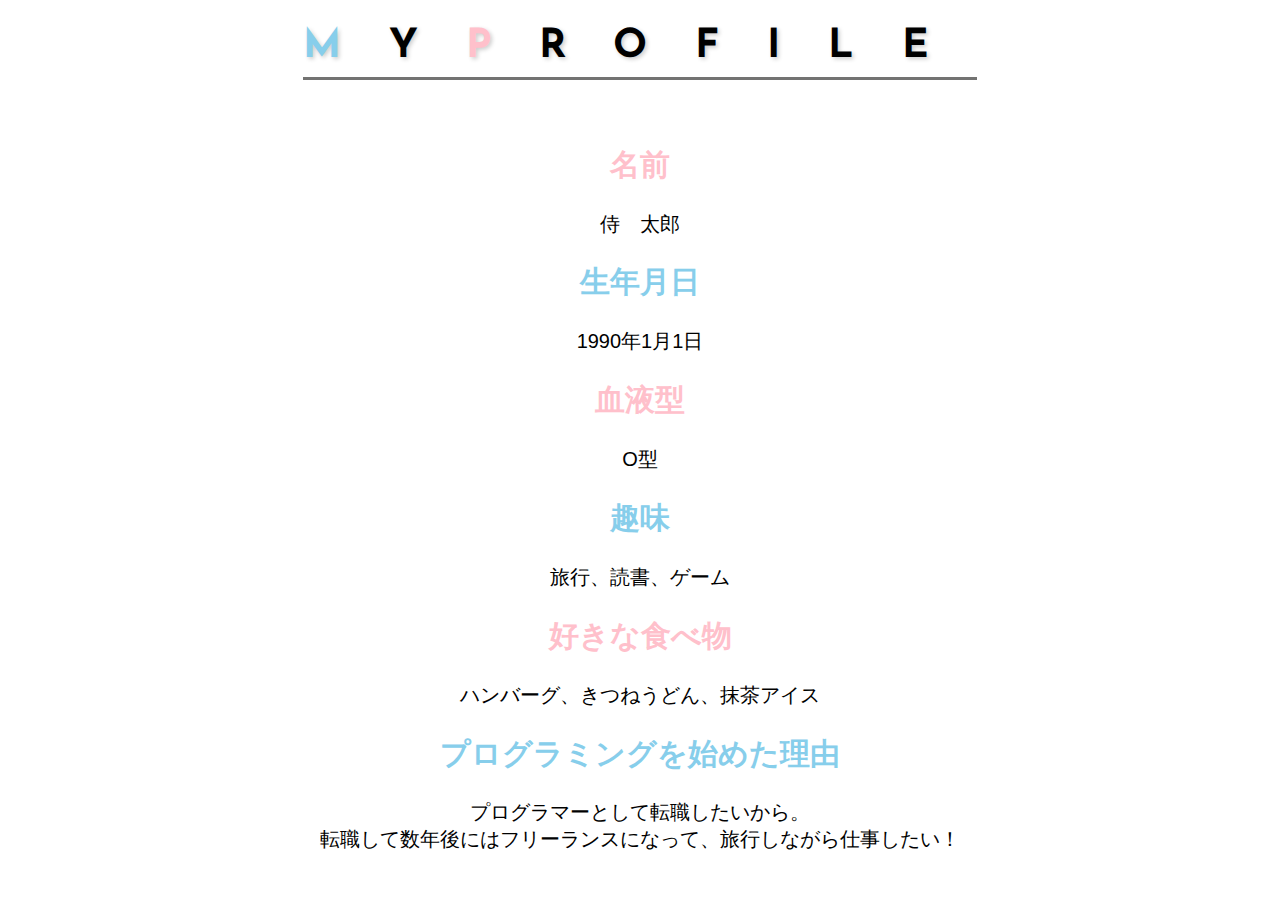
<file: kadai_015/kadai_015.html/index.html>
<!DOCTYPE html>
<html>
<head>
  <title>15章課題</title>
  <meta charset="UTF-8">
  <meta name="description" content="このページは15章の課題です。">
  <link rel="stylesheet" href="style.css">
  <link rel="preconnect" href="https://fonts.googleapis.com">
  <link rel="preconnect" href="https://fonts.gstatic.com" crossorigin>
  <link href="https://fonts.googleapis.com/css2?family=Josefin+Sans&display=swap" rel="stylesheet">
</head>
<body>
  <h1><span class="blue">M</span>Y<span class="pink">P</span>ROFILE</h1>
  <div id="basic">
    <h2 class="pink">名前</h2>
    <p>侍　太郎</p>
    <h2 class="blue">生年月日</h2>
    <p>1990年1月1日</p>
    <h2 class="pink">血液型</h2>
    <p>O型</p>
  </div>
  <h2 class="blue">趣味</h2>
  <p>旅行、読書、ゲーム</p>
  <h2 class="pink">好きな食べ物</h2>
  <p>ハンバーグ、きつねうどん、抹茶アイス</p>
  <h2 class="blue">プログラミングを始めた理由</h2>
  <p>プログラマーとして転職したいから。<br>転職して数年後にはフリーランスになって、旅行しながら仕事したい！</p>
</body>
</html>
</file>
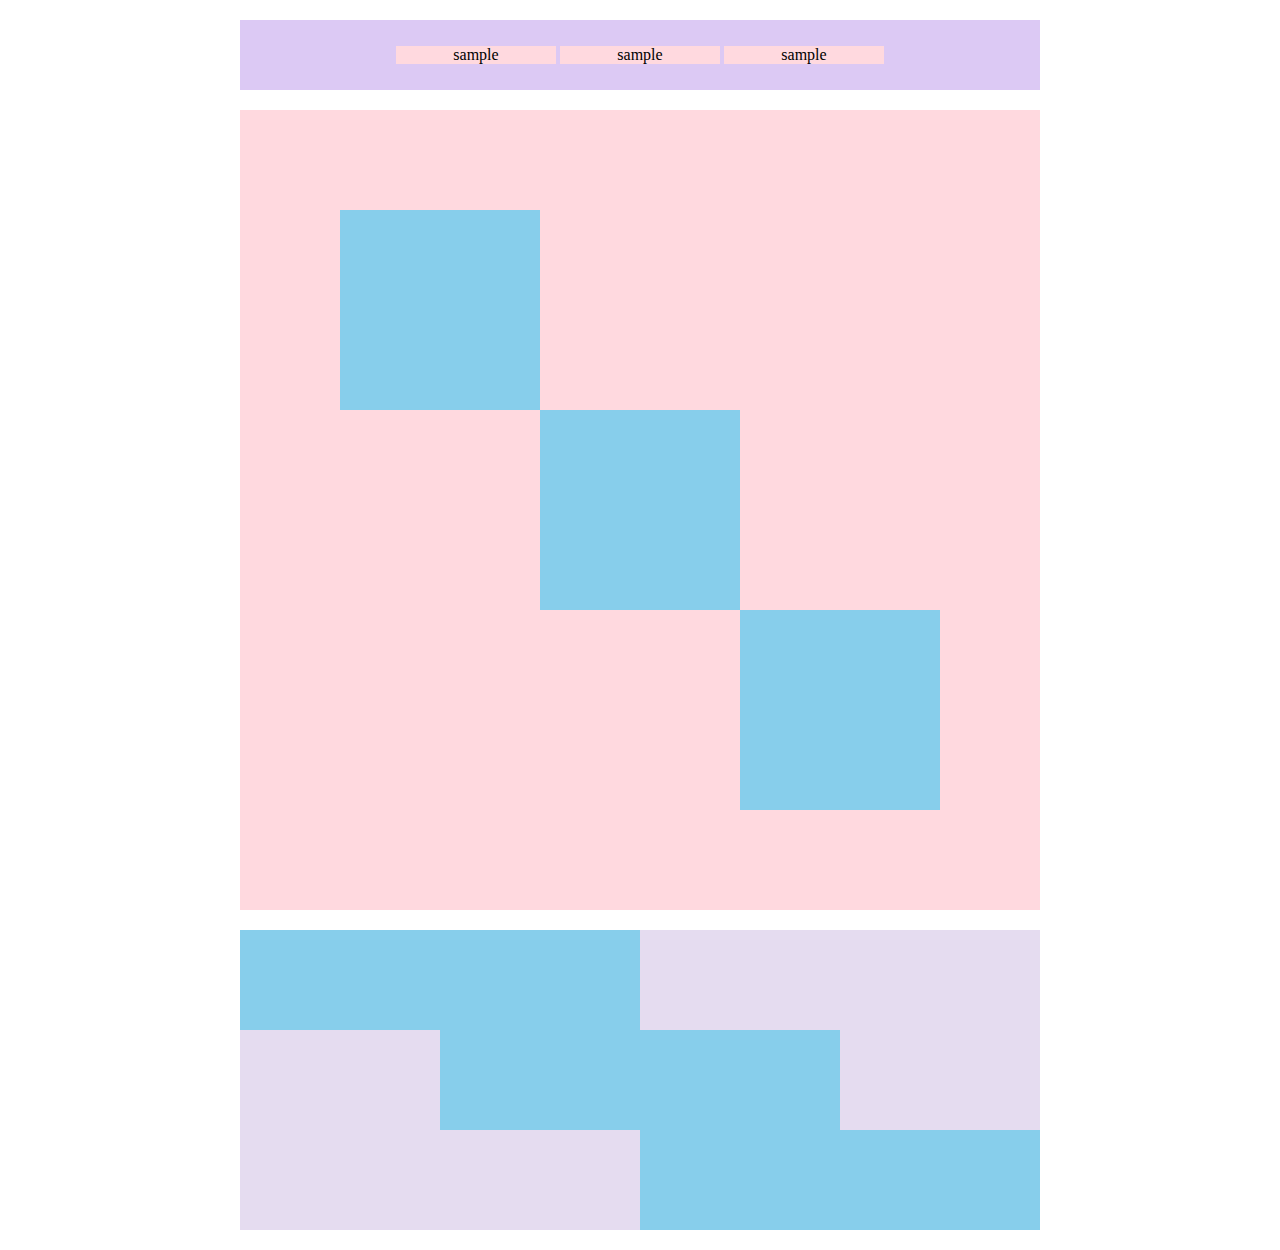
<file: kadai_018.html>
<!DOCTYPE html>
<html>
<head>
  <meta charset="UTF-8">
  <link rel="stylesheet" href="style.css">
  <meta name="description" content="このページは18章の課題です。">
  <title>18章課題</title>
</head>

<body>
  <div id="top">
    <p class="top-child">sample</p>
    <p class="top-child">sample</p>
    <p class="top-child">sample</p>
  </div>

  <div id="middle">
    <div id="middle-child01"></div>
    <div id="middle-child02"></div>
    <div id="middle-child03"></div>
  </div>

  <div id="bottom">
    <div id="bottom-child01"></div>
    <div id="bottom-child02"></div>
    <div id="bottom-child03"></div>
  </div>
</body>
</html>
</file>
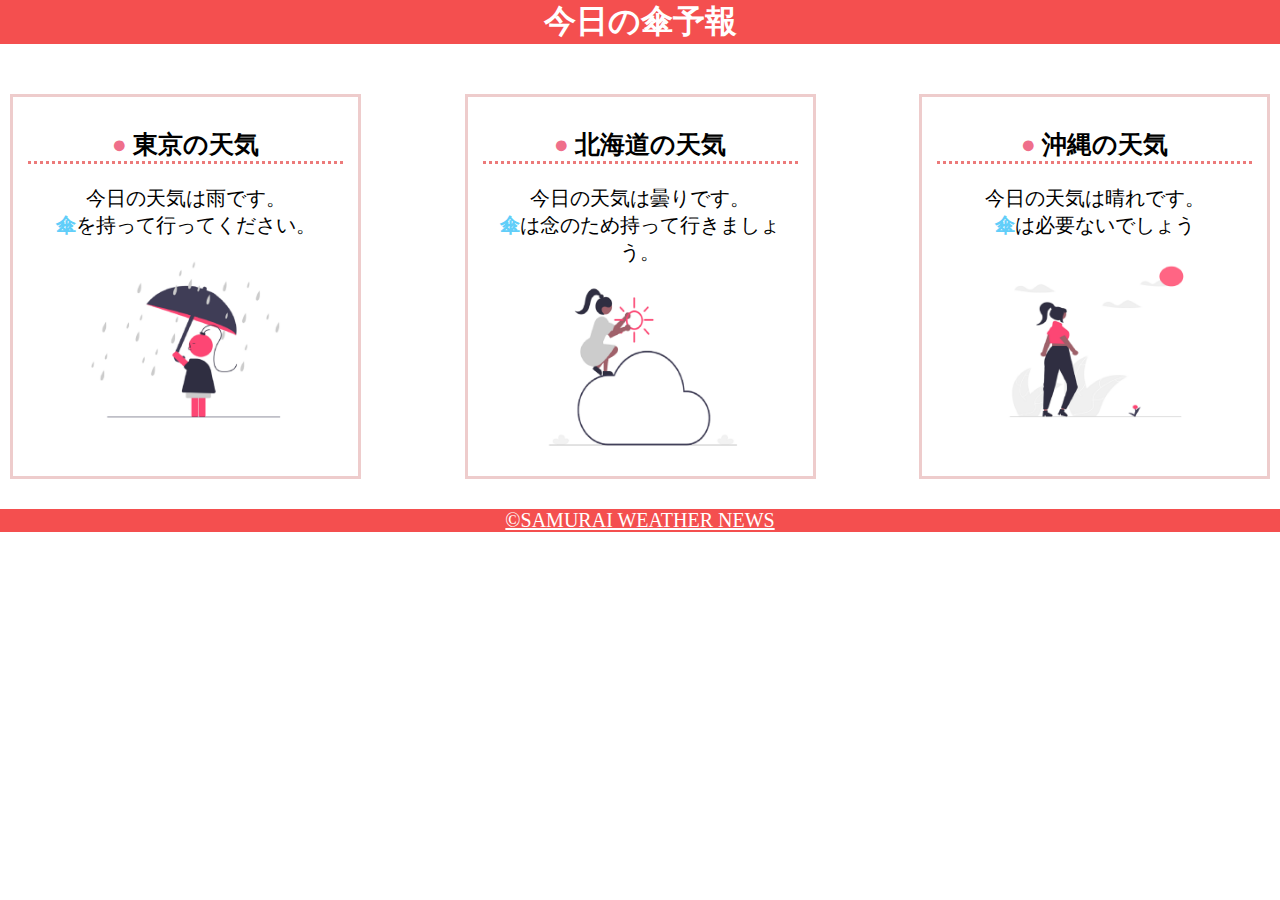
<file: kadai_022/kadai_022.html>
<!DOCTYPE html>
<html>
    <head>
        <meta charset="UTF-8">
        <meta name="viewport" content="width=device-width, initial-scale=1.0">
        <link rel="stylesheet" href="style.css">
        <meta name="description" content="このページは22章の課題です。">
        <title>22章課題</title>
    </head>
    <body>
       
        <header>
            <h1>今日の傘予報</h1>
        </header>  
 
        <main>

            <div id="parent">
                <div class="contents">
                    <h2>東京の天気</h2>
                    <p>今日の天気は雨です。</p>
                    <p>傘を持って行ってください。</p>
                    <img src="images/rainy (1).png
                    " alt="雨">
                </div>
 
                <div class="contents">
                    <h2>北海道の天気</h2>
                    <p>今日の天気は曇りです。</p>
                    <p>傘は念のため持って行きましょう。</p>
                    <img src="images/cloudy (1).png" alt="曇り">
                </div>
 
                <div class="contents">
                    <h2>沖縄の天気</h2>
                    <p>今日の天気は晴れです。</p>
                    <p>傘は必要ないでしょう</p>
                    <img src="images/sunny (1).png" alt="晴れ">
                </div>

            </div>    
 
        </main>
 
        <footer>
            <a href="https://www.sejuku.net/corp/">&copy;SAMURAI WEATHER NEWS</a>
         </footer>
 
    </body>
</html>
</file>
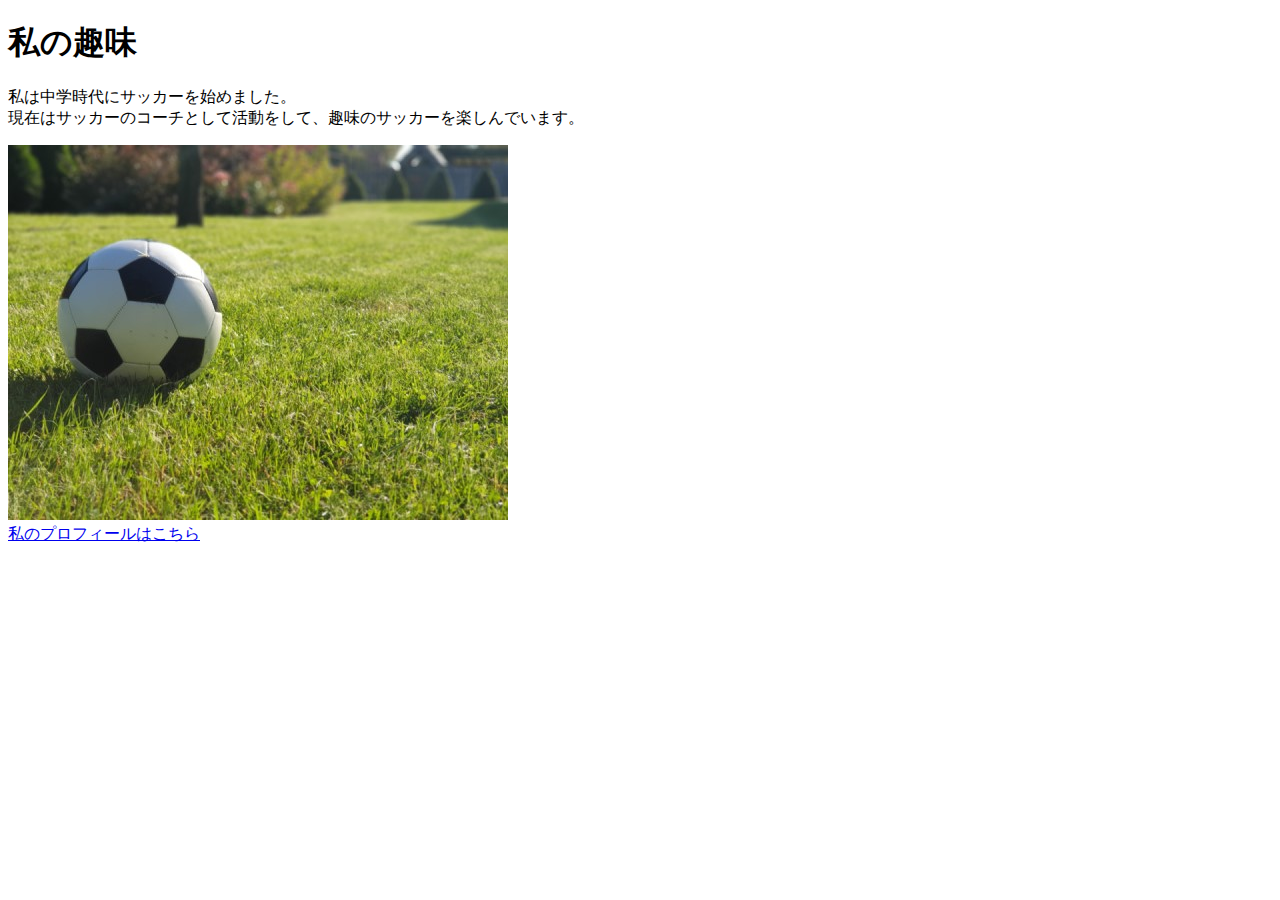
<file: kadai_005/html/kadai_005.html>
<!DOCTYPE html>
<html>
<head>
  <title>5章課題</title>
  <meta name="description" content="このページは5章の課題です。">
  <meta charset="UTF-8">
</head>
<body>
  <h1>私の趣味</h1>
  <p>私は中学時代にサッカーを始めました。<br>
    現在はサッカーのコーチとして活動をして、趣味のサッカーを楽しんでいます。
  </p>
  <img src="../images/sample.jpg" alt="サッカーの写真">
    <a href="https://x.com/samuraijuku"><br>
      私のプロフィールはこちら</a>
</body>
</html>
</file>
<file: kadai_015/kadai_015.html/style.css>
body {
    font-family: "Arial", "Meiryo", sans-serif;
    text-align: center;
    margin: 0;
    padding: 0;
}

html {
    font-size: 20px;
}

.blue {
    color: skyblue;
}

.pink {
    color: rgb(255,192,203);
}

h1 {
    font-family: "Josefin Sans", sans-serif;
    font-size: 2rem;
    letter-spacing: 1.2em;
    text-align: center;
    text-shadow: 2px 2px 4px rgba(0, 0, 0, 0.2);
    border-bottom: 3px solid rgb(115, 115, 114);
    display: inline-block;
    padding-bottom: 10px;
    margin-bottom: 40px;
}
</file>
<file: style.css>
#top {
		width: 800px;
		margin: 20px auto;
		background-color: #dcc9f4;
		text-align: center;
		padding: 10px 0;
}

.top-child {
    width: 20%;
    background-color: #ffd9df;
    display: inline-block;
    text-align: center;
    box-sizing: border-box;
}

#middle {
	width: 800px;
	height: 800px;
	margin: 20px auto;
	background-color: #ffd9df ;
	position: relative;
}

#middle-child01 {
	width: 200px;
	height: 200px;
	background-color: #87ceeb;
	position: absolute;
	top: 100px;
	left: 100px;
}

#middle-child02{
	width: 200px;
	height: 200px;
	background-color: #87ceeb;
	position: absolute;
	top: 300px;
	left: 300px;
}

#middle-child03{
	width: 200px;
	height: 200px;
	background-color: #87ceeb;
	position: absolute;
	top: 500px;
	left: 500px;
}

#bottom {
		width: 800px;
		height: 300px;
		margin: 20px auto;
		background-color: #e5dcf0;
		position: relative;
}

#bottom-child01,#bottom-child02, #bottom-child03 {
    width: 400px;
	height: 100px;
	background-color: #87ceeb;
	position: absolute;
}

#bottom-child01 {
	top: 0px;
	left: 0px;
}

#bottom-child02 {
	top: 100px;
	left: 200px;
}

#bottom-child03 {
	top: 200px;
	left: 400px;
}
</file>
<file: kadai_022/style.css>
a,p{
    font-size: 20px;
}

body{
margin-top: 0;
margin-bottom: 0;
margin-left: 0;
margin-right: 0;
}

header{
    margin-bottom: 20px;
    background-color: rgb(244, 79, 79);
    text-align: center;
}

h1{
    color: rgb(255, 255, 255);
    margin: 0 0;
}

main{
    padding: 10px 10px;
}

p{
margin-top: 0;
margin-bottom: 0;
margin-left: 0;
margin-right: 0;
}

#parent{
    display: flex;
    flex-direction: row;
    justify-content: space-between;
}

.contents{
    border: 3px solid rgb(238, 204, 204);
    flex-basis: 25%;
    padding: 10px 15px;
    margin: 20px 0px;
    text-align: center;
    img{
        margin: 10px 0px;
        width: 70%;
    }
}

h2{
    font-size: 25px;
    border-bottom: 3px dotted rgb(236, 122, 122);
}

h2::before{
    content: "● ";
    color: rgb(239, 111, 139);
}

div p:nth-of-type(2)::first-letter{
    font-weight: bold;
    color: rgb(97, 206, 249);
}

footer{
    background-color: rgb(244, 79, 79);
    text-align: center;
}

footer a{
    color: rgb(255, 255, 255);
}

footer a:visited{
    color: rgb(193, 234, 251);
}

footer a:hover{
    color: rgb(245, 178, 168);
}

@media screen and (max-width: 768px) {
    h2{
        font-size: 30px;
    }
    p{
        font-size: 25px;
    }
    #parent{
        flex-direction: column;
    }
}
</file>
